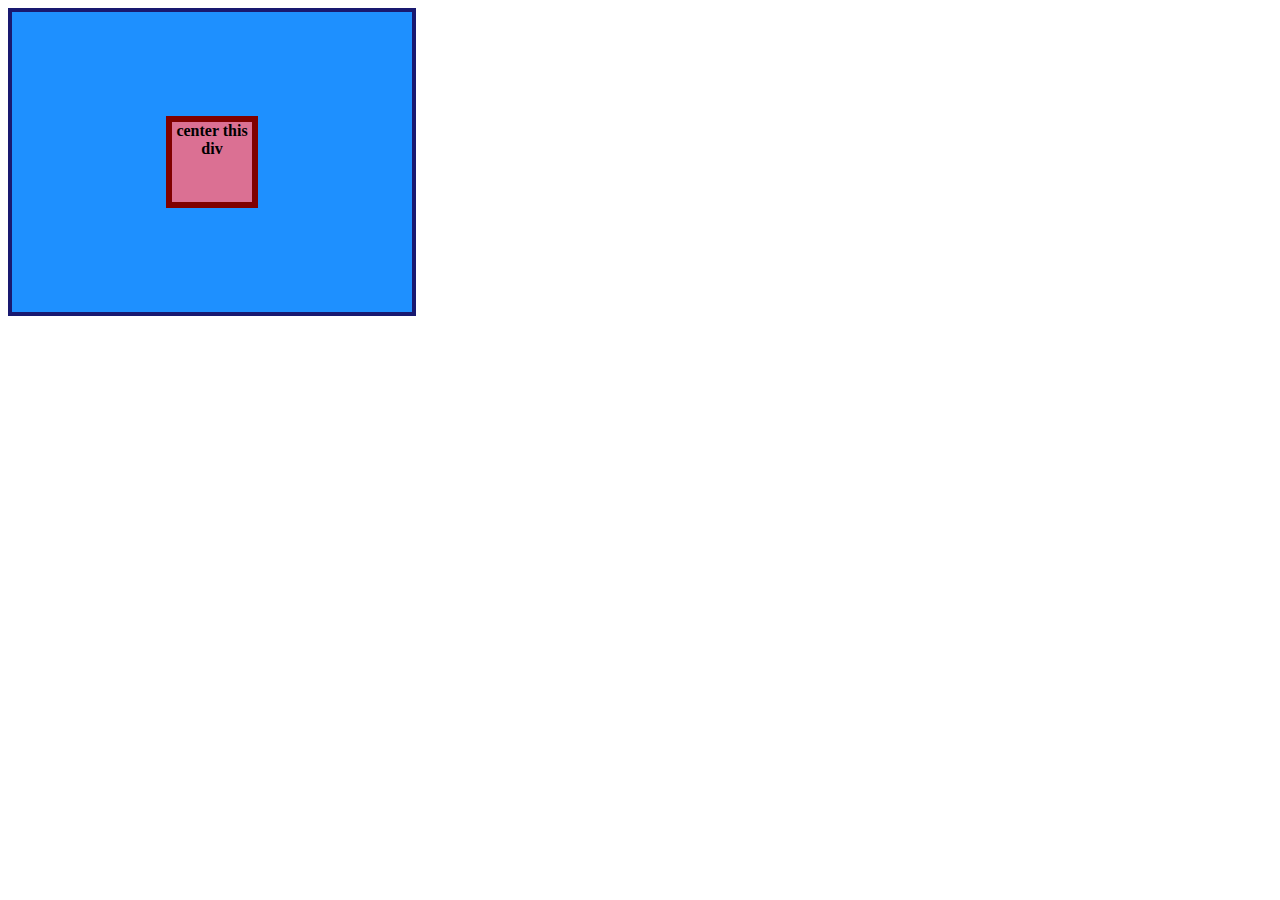
<file: 01-flex-center/index.html>
<!DOCTYPE html>
<html lang="en">
  <head>
    <meta charset="UTF-8">
    <meta http-equiv="X-UA-Compatible" content="IE=edge">
    <meta name="viewport" content="width=device-width, initial-scale=1.0">
    <title>CENTER THIS DIV</title>
    <link rel="stylesheet" href="style.css">
  </head>
  <body>
    <div class="container">
      <div class="box">center this div</div>
    </div>
  </body>
</html>
</file>
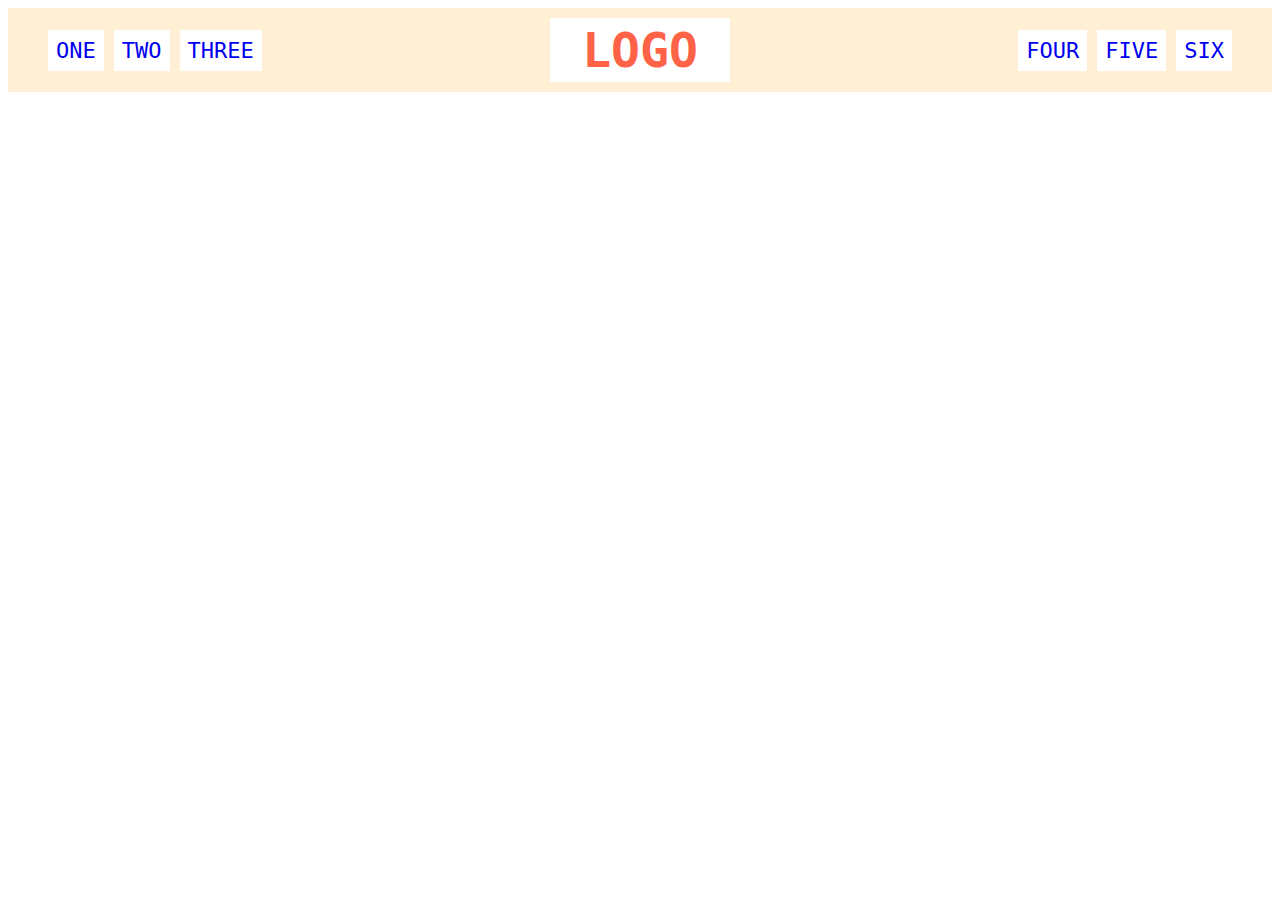
<file: 02-flex-header/index.html>
<!DOCTYPE html>
<html lang="en">
  <head>
    <meta charset="UTF-8">
    <meta http-equiv="X-UA-Compatible" content="IE=edge">
    <meta name="viewport" content="width=device-width, initial-scale=1.0">
    <title>Flex Header</title>
    <link rel="stylesheet" href="style.css">
  </head>
  <body>
    <div class="header">
      <div class="left-links">
        <ul>
          <li><a href="#">ONE</a></li>
          <li><a href="#">TWO</a></li>
          <li><a href="#">THREE</a></li>
        </ul>
      </div>
      <div class="logo">LOGO</div>
      <div class="right-links">
        <ul>
          <li><a href="#">FOUR</a></li>
          <li><a href="#">FIVE</a></li>
          <li><a href="#">SIX</a></li>
        </ul>
      </div>
    </div>
  </body>
</html>
</file>
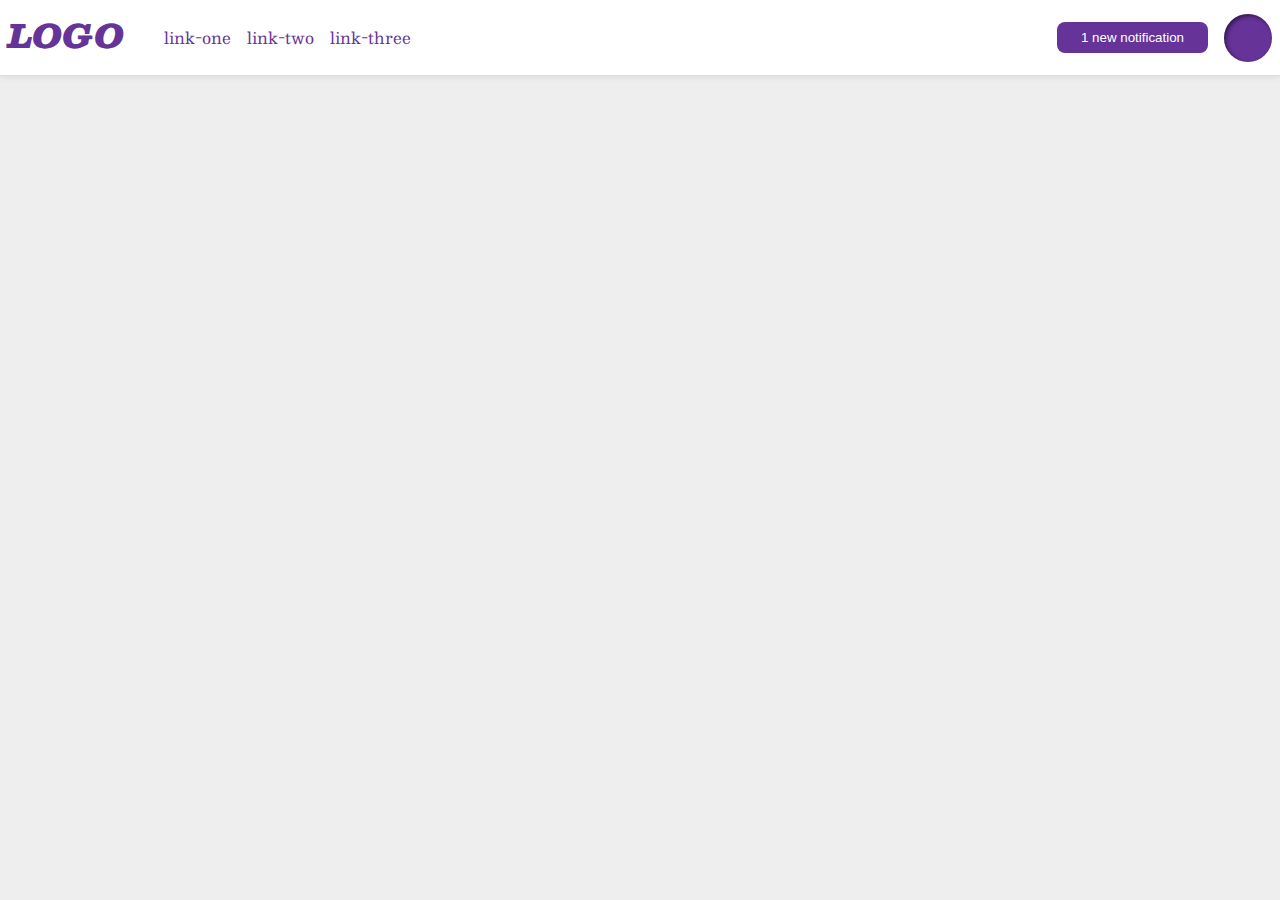
<file: 03-flex-header-2/index.html>
<!DOCTYPE html>
<html lang="en">
  <head>
    <meta charset="UTF-8">
    <meta http-equiv="X-UA-Compatible" content="IE=edge">
    <meta name="viewport" content="width=device-width, initial-scale=1.0">
    <title>Flex Header 2</title>
    <link rel="stylesheet" href="style.css">
  </head>
  <body>
    <div class="header">
      <div class="header-left">
        <div class="logo">
          LOGO
        </div>
        <ul class="links">
          <li><a href="google.com">link-one</a></li>
          <li><a href="google.com">link-two</a></li>
          <li><a href="google.com">link-three</a></li>
        </ul>        
      </div>
      <div class="header-right">
        <button class="notifications">
          1 new notification
        </button>
        <div class="profile-image"></div>        
      </div>
    </div>
  </body>
</html>
</file>
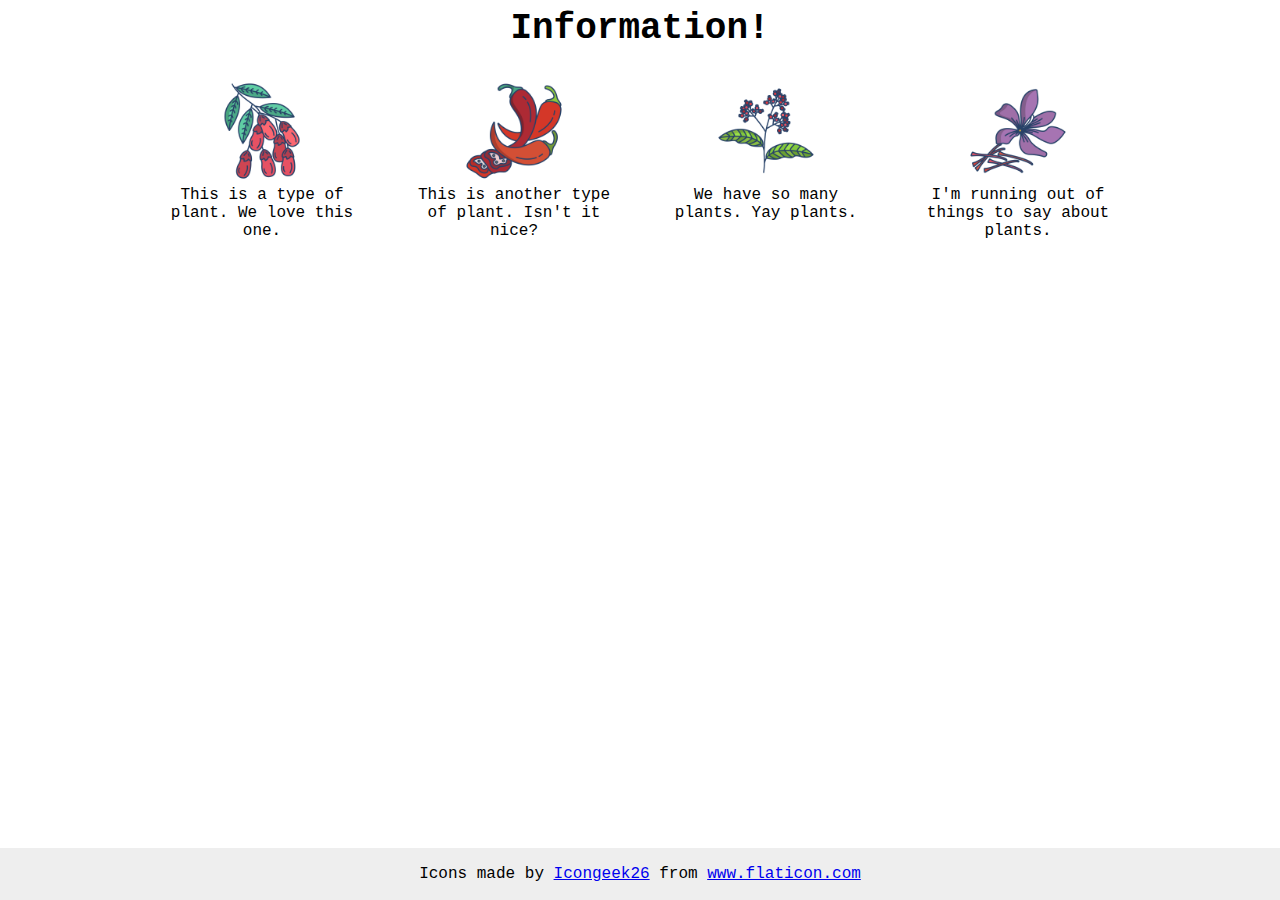
<file: 04-flex-information/index.html>
<!DOCTYPE html>
<html lang="en">
  <head>
    <meta charset="UTF-8" />
    <meta http-equiv="X-UA-Compatible" content="IE=edge" />
    <meta name="viewport" content="width=device-width, initial-scale=1.0" />
    <title>Information</title>
    <link rel="stylesheet" href="style.css" />
  </head>
  <body>
    <div class="title">Information!</div>
    <div class="item-container">
      <div class="item">
        <div class="image"><img src="./images/barberry.png" alt="barberry" /></div>
        <div class="text">This is a type of plant. We love this one.</div>
      </div>

      <div class="item">
        <div class="image"><img src="./images/chilli.png" alt="chili" /></div>
        <div class="text">This is another type of plant. Isn't it nice?</div>
      </div>

      <div class="item">
        <div class="image"><img src="./images/pepper.png" alt="pepper" /></div>
        <div class="text">We have so many plants. Yay plants.</div>
      </div>

      <div class="item">
        <div class="image"><img src="./images/saffron.png" alt="saffron" /></div>
        <div class="text">I'm running out of things to say about plants.</div>
      </div>
    </div>

    <!-- disregard this section, it's here to give attribution to the creator of these icons -->
    <div class="footer">
      <div>
        Icons made by
        <a href="https://www.flaticon.com/authors/icongeek26" title="Icongeek26"
          >Icongeek26</a
        >
        from
        <a href="https://www.flaticon.com/" title="Flaticon"
          >www.flaticon.com</a
        >
      </div>
    </div>
  </body>
</html>
</file>
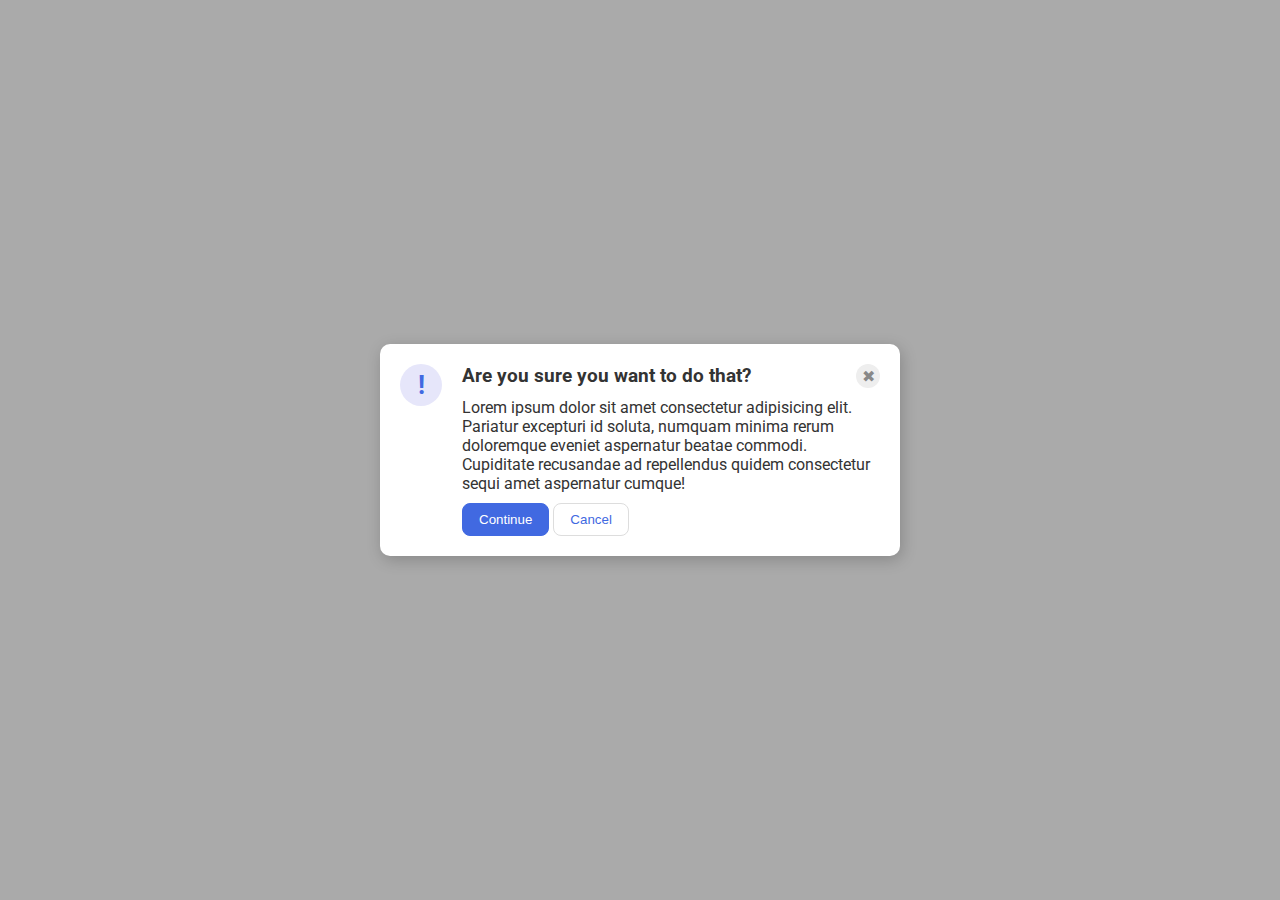
<file: 05-flex-modal/index.html>
<!DOCTYPE html>
<html lang="en">
  <head>
    <meta charset="UTF-8" />
    <meta http-equiv="X-UA-Compatible" content="IE=edge" />
    <meta name="viewport" content="width=device-width, initial-scale=1.0" />
    <link rel="stylesheet" href="style.css" />
    <title>Modal</title>
  </head>
  <body>
    <div class="modal">
      <div class="icon">!</div>
      <div class="content-right">
        <div class="top">
          <div class="header">Are you sure you want to do that?</div>
          <div class="close-button">✖</div>
        </div>
        <div class="text">
          Lorem ipsum dolor sit amet consectetur adipisicing elit. Pariatur
          excepturi id soluta, numquam minima rerum doloremque eveniet
          aspernatur beatae commodi. Cupiditate recusandae ad repellendus quidem
          consectetur sequi amet aspernatur cumque!
        </div>
        <div class="bottom">
          <button class="continue">Continue</button>
          <button class="cancel">Cancel</button>
        </div>
      </div>
    </div>
  </body>
</html>
</file>
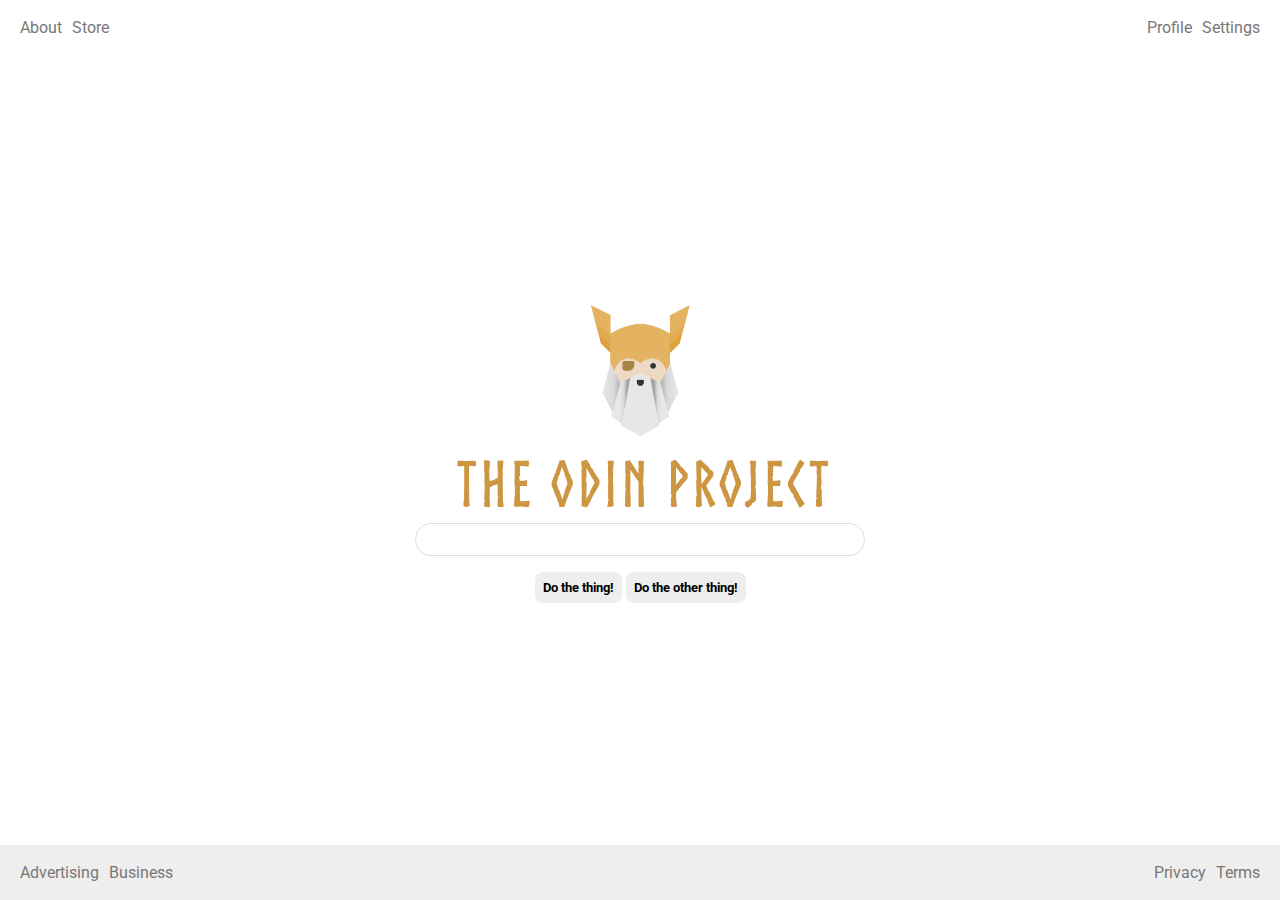
<file: 06-flex-layout/index.html>
<!DOCTYPE html>
<html lang="en">
  <head>
    <meta charset="UTF-8">
    <meta http-equiv="X-UA-Compatible" content="IE=edge">
    <meta name="viewport" content="width=device-width, initial-scale=1.0">
    <title>LAYOUT</title>
    <link rel="stylesheet" href="./style.css">
  </head>
  <body>
    <div class="header">
      <ul class="left-links">
        <li><a href="#">About</a></li>
        <li><a href="#">Store</a></li>
      </ul>
      <ul class="right-links">
        <li><a href="#">Profile</a></li>
        <li><a href="#">Settings</a></li>
      </ul>
    </div>
    <div class="content">
      <img src="./logo.png" alt="Project logo. Represents odin with the project name.">
      <div class="input">
        <input type="text">
      </div>
      <div class="buttons">
        <button>Do the thing!</button>
        <button>Do the other thing!</button>
      </div>
    </div>
    <div class="footer">
      <ul class="left-links">
        <li><a href="#">Advertising</a></li>
        <li><a href="#">Business</a></li>
      </ul>
      <ul class="right-links">
        <li><a href="#">Privacy</a></li>
        <li><a href="#">Terms</a></li>
      </ul>
    </div>
  </body>
</html>
</file>
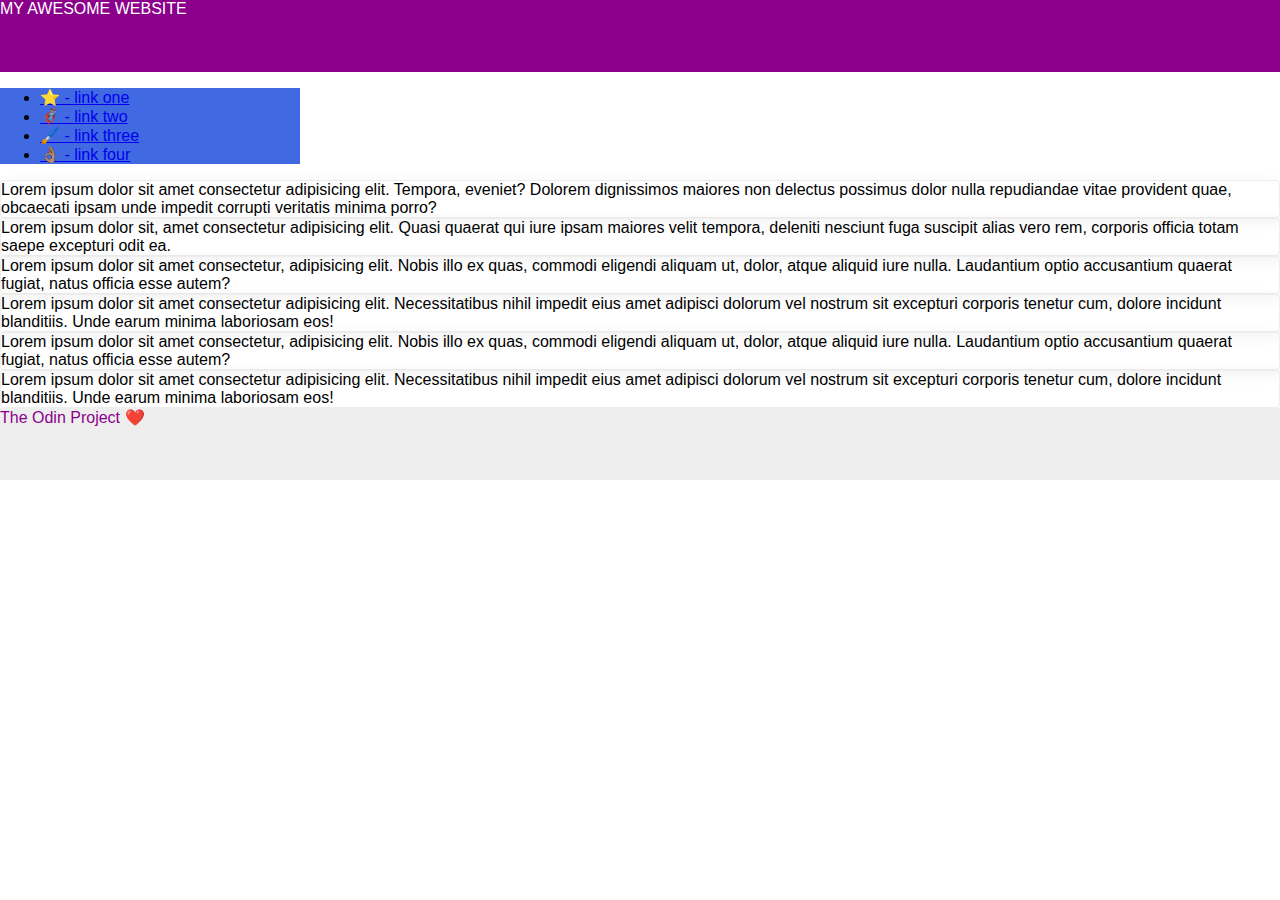
<file: 07-flex-layout-2/index.html>
<!DOCTYPE html>
<html lang="en">
  <head>
    <meta charset="UTF-8">
    <meta http-equiv="X-UA-Compatible" content="IE=edge">
    <meta name="viewport" content="width=device-width, initial-scale=1.0">
    <title>The Holy Grail</title>
    <link rel="stylesheet" href="style.css">
  </head>
  <body>
    <div class="header">
      MY AWESOME WEBSITE
    </div>
    
    <div class="sidebar">
      <ul>
        <li><a href="#">⭐ - link one</a></li>
        <li><a href="#">🦸🏽‍♂️ - link two</a></li>
        <li><a href="#">🖌️ - link three</a></li>
        <li><a href="#">👌🏽 - link four</a></li>
      </ul>
    </div>

    <div class="card">Lorem ipsum dolor sit amet consectetur adipisicing elit. Tempora, eveniet? Dolorem dignissimos maiores non delectus possimus dolor nulla repudiandae vitae provident quae, obcaecati ipsam unde impedit corrupti veritatis minima porro?</div>
    <div class="card">Lorem ipsum dolor sit, amet consectetur adipisicing elit. Quasi quaerat qui iure ipsam maiores velit tempora, deleniti nesciunt fuga suscipit alias vero rem, corporis officia totam saepe excepturi odit ea.</div>
    <div class="card">Lorem ipsum dolor sit amet consectetur, adipisicing elit. Nobis illo ex quas, commodi eligendi aliquam ut, dolor, atque aliquid iure nulla. Laudantium optio accusantium quaerat fugiat, natus officia esse autem?</div>
    <div class="card">Lorem ipsum dolor sit amet consectetur adipisicing elit. Necessitatibus nihil impedit eius amet adipisci dolorum vel nostrum sit excepturi corporis tenetur cum, dolore incidunt blanditiis. Unde earum minima laboriosam eos!</div>
    <div class="card">Lorem ipsum dolor sit amet consectetur, adipisicing elit. Nobis illo ex quas, commodi eligendi aliquam ut, dolor, atque aliquid iure nulla. Laudantium optio accusantium quaerat fugiat, natus officia esse autem?</div>
    <div class="card">Lorem ipsum dolor sit amet consectetur adipisicing elit. Necessitatibus nihil impedit eius amet adipisci dolorum vel nostrum sit excepturi corporis tenetur cum, dolore incidunt blanditiis. Unde earum minima laboriosam eos!</div>
    
    <div class="footer">
      The Odin Project ❤️
    </div>
  </body>
</html>
</file>
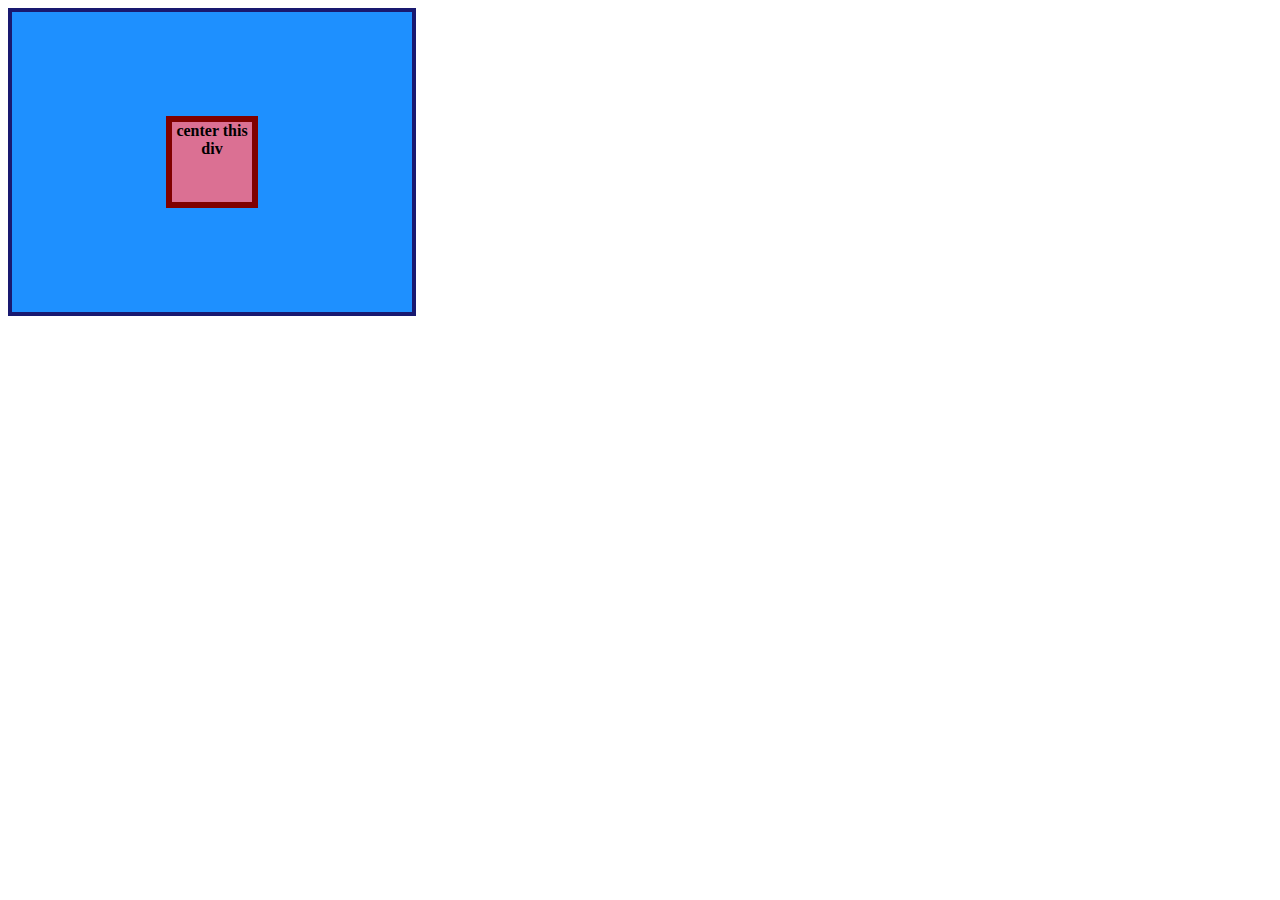
<file: 01-flex-center/solution/solution.html>
<!DOCTYPE html>
<html lang="en">
  <head>
    <meta charset="UTF-8">
    <meta http-equiv="X-UA-Compatible" content="IE=edge">
    <meta name="viewport" content="width=device-width, initial-scale=1.0">
    <title>CENTER THIS DIV</title>
    <link rel="stylesheet" href="solution.css">
  </head>
  <body>
    <div class="container">
      <div class="box">center this div</div>
    </div>
  </body>
</html>
</file>
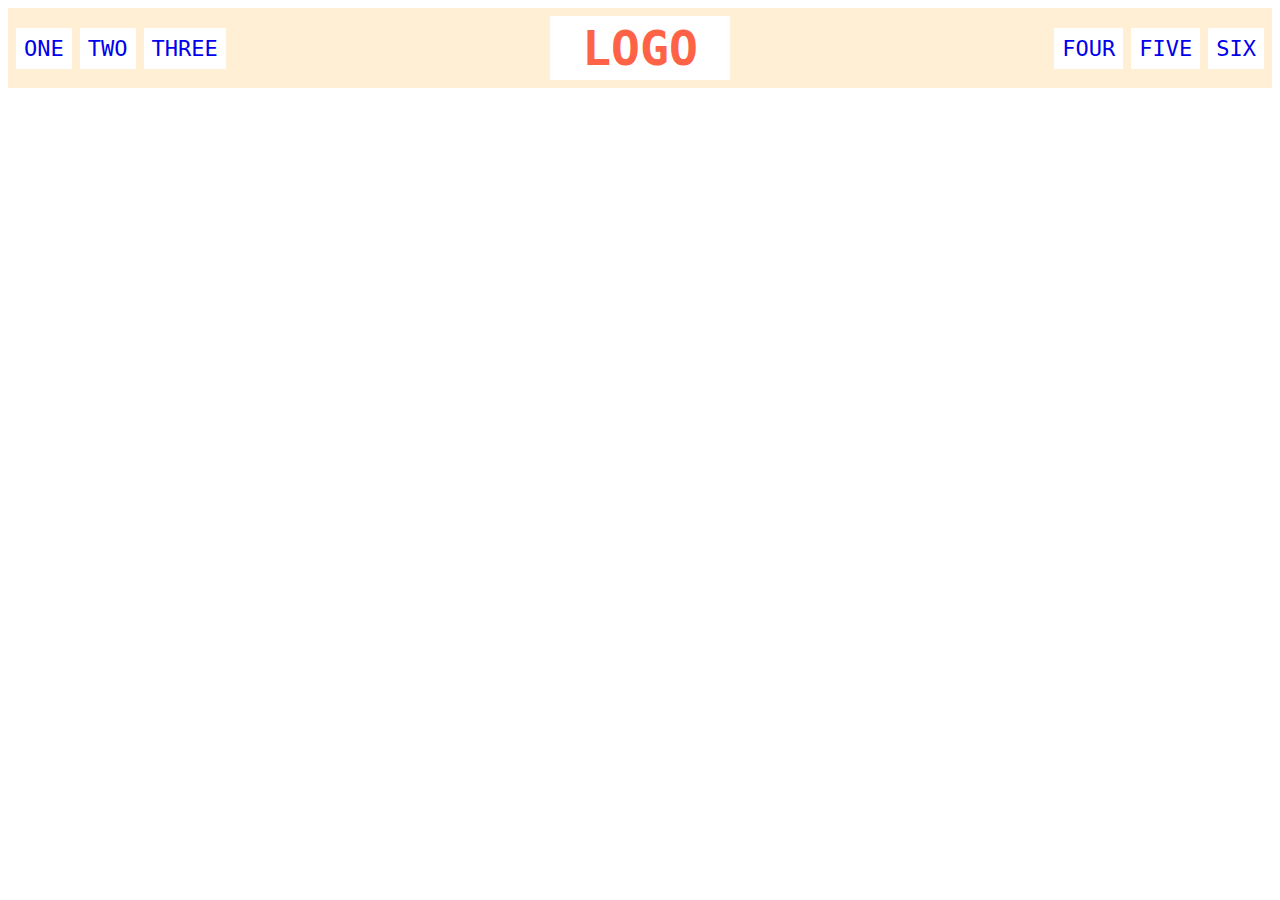
<file: 02-flex-header/solution/solution.html>
<!DOCTYPE html>
<html lang="en">
  <head>
    <meta charset="UTF-8">
    <meta http-equiv="X-UA-Compatible" content="IE=edge">
    <meta name="viewport" content="width=device-width, initial-scale=1.0">
    <title>Flex Header</title>
    <link rel="stylesheet" href="solution.css">
  </head>
  <body>
    <div class="header">
      <div class="left-links">
        <ul>
          <li><a href="#">ONE</a></li>
          <li><a href="#">TWO</a></li>
          <li><a href="#">THREE</a></li>
        </ul>
      </div>
      <div class="logo">LOGO</div>
      <div class="right-links">
        <ul>
          <li><a href="#">FOUR</a></li>
          <li><a href="#">FIVE</a></li>
          <li><a href="#">SIX</a></li>
        </ul>
      </div>
    </div>
  </body>
</html>
</file>
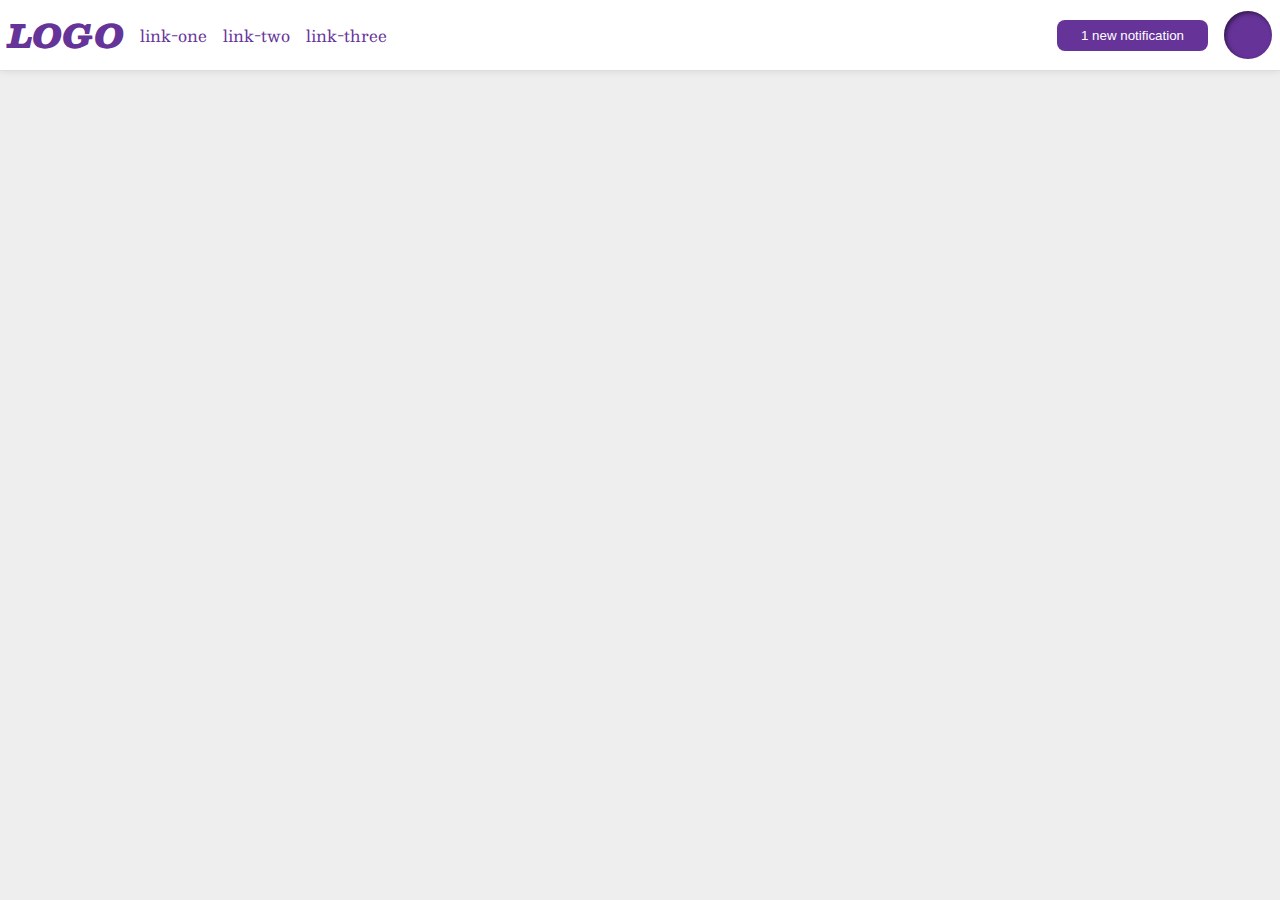
<file: 03-flex-header-2/solution/solution.html>
<!DOCTYPE html>
<html lang="en">
  <head>
    <meta charset="UTF-8">
    <meta http-equiv="X-UA-Compatible" content="IE=edge">
    <meta name="viewport" content="width=device-width, initial-scale=1.0">
    <title>Flex Header 2</title>
    <link rel="stylesheet" href="solution.css">
  </head>
  <body>
    <div class="header">
      <div class="left">
        <div class="logo">
          LOGO
        </div>
        <ul class="links">
          <li><a href="google.com">link-one</a></li>
          <li><a href="google.com">link-two</a></li>
          <li><a href="google.com">link-three</a></li>
        </ul>
      </div>
      <div class="right">
        <button class="notifications">
          1 new notification
        </button>
        <div class="profile-image"></div>
      </div>
    </div>
  </body>
</html>
</file>
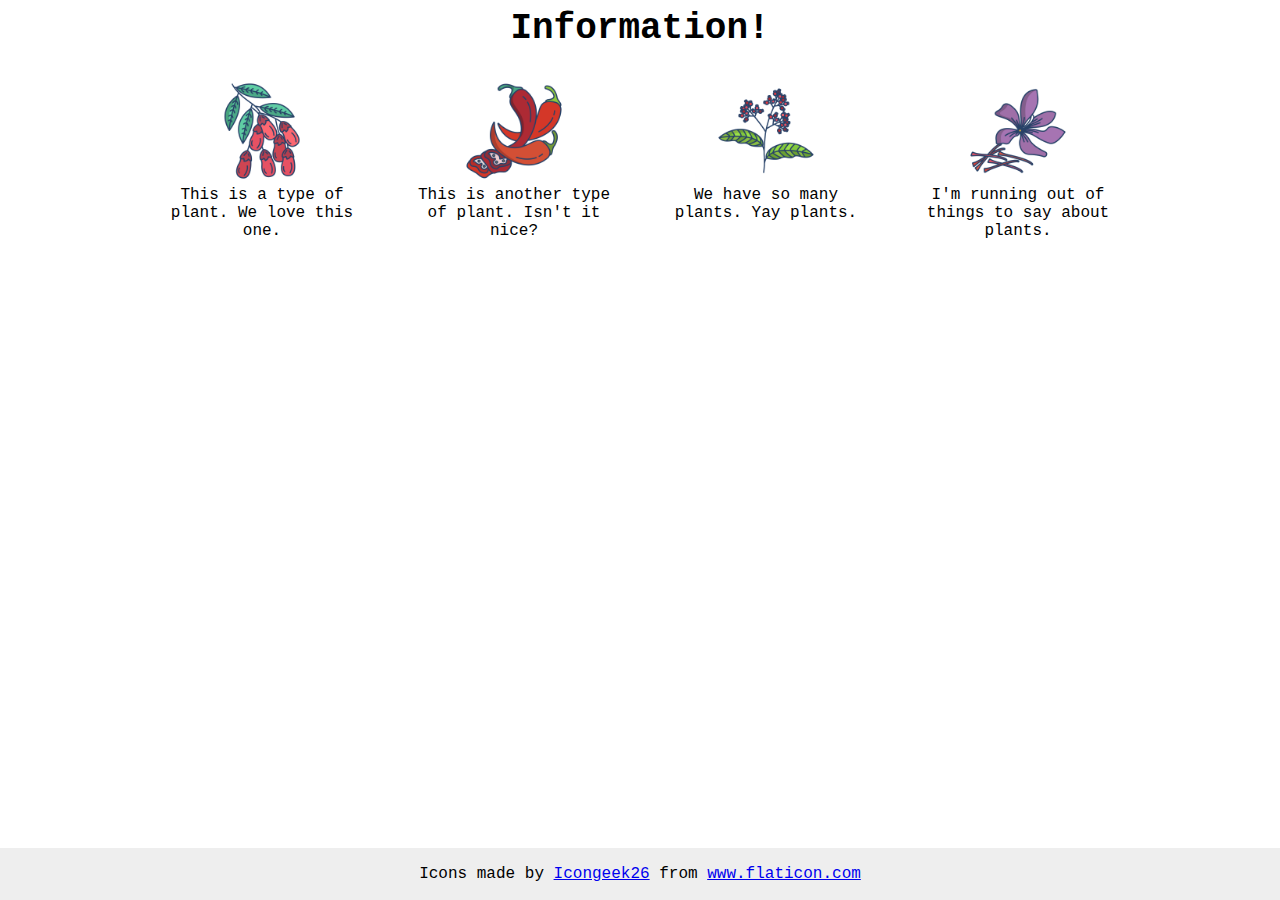
<file: 04-flex-information/solution/solution.html>
<!DOCTYPE html>
<html lang="en">
  <head>
    <meta charset="UTF-8">
    <meta http-equiv="X-UA-Compatible" content="IE=edge">
    <meta name="viewport" content="width=device-width, initial-scale=1.0">
    <title>Information</title>
    <link rel="stylesheet" href="solution.css">
  </head>
  <body>
    <div class="title">Information!</div>

    <div class="container">
      <div class="info">
        <img src="./images/barberry.png" alt="barberry">
        <div class="text">This is a type of plant. We love this one.</div>
      </div>
      <div class="info">
        <img src="./images/chilli.png" alt="chili">
        <div class="text">This is another type of plant. Isn't it nice?</div>
      </div>
      <div class="info">
        <img src="./images/pepper.png" alt="pepper">
        <div class="text">We have so many plants. Yay plants.</div>
      </div>
      <div class="info">
        <img src="./images/saffron.png" alt="saffron">
        <div class="text">I'm running out of things to say about plants.</div>
      </div>
    </div>

    <!-- disregard this section, it's here to give attribution to the creator of these icons -->
    <div class="footer">
      <div>Icons made by <a href="https://www.flaticon.com/authors/icongeek26" title="Icongeek26">Icongeek26</a> from <a href="https://www.flaticon.com/" title="Flaticon">www.flaticon.com</a></div>
    </div>
  </body>
</html>
</file>
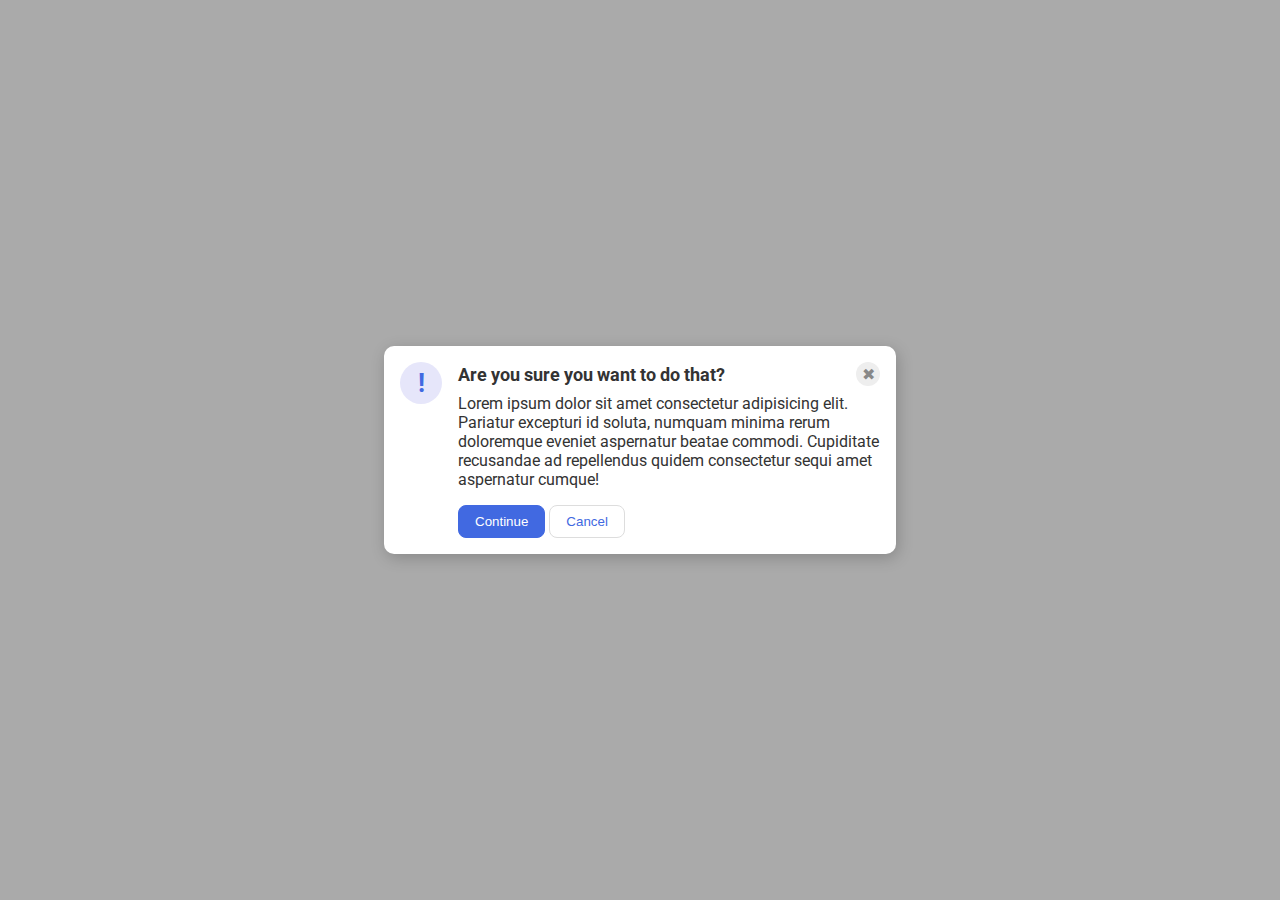
<file: 05-flex-modal/solution/solution.html>
<!DOCTYPE html>
<html lang="en">
  <head>
    <meta charset="UTF-8">
    <meta http-equiv="X-UA-Compatible" content="IE=edge">
    <meta name="viewport" content="width=device-width, initial-scale=1.0">
    <link rel="stylesheet" href="solution.css">
    <title>Modal</title>
  </head>
  <body>
    <div class="modal">
      <div class="icon">!</div>
      <div class="container">
        <div class="header">Are you sure you want to do that?
          <div class="close-button">✖</div>
        </div>
        <div class="text">Lorem ipsum dolor sit amet consectetur adipisicing elit. Pariatur excepturi id soluta, numquam minima rerum doloremque eveniet aspernatur beatae commodi. Cupiditate recusandae ad repellendus quidem consectetur sequi amet aspernatur cumque!</div>
        <button class="continue">Continue</button>
        <button class="cancel">Cancel</button>
      </div>
    </div>
  </body>
</html>
</file>
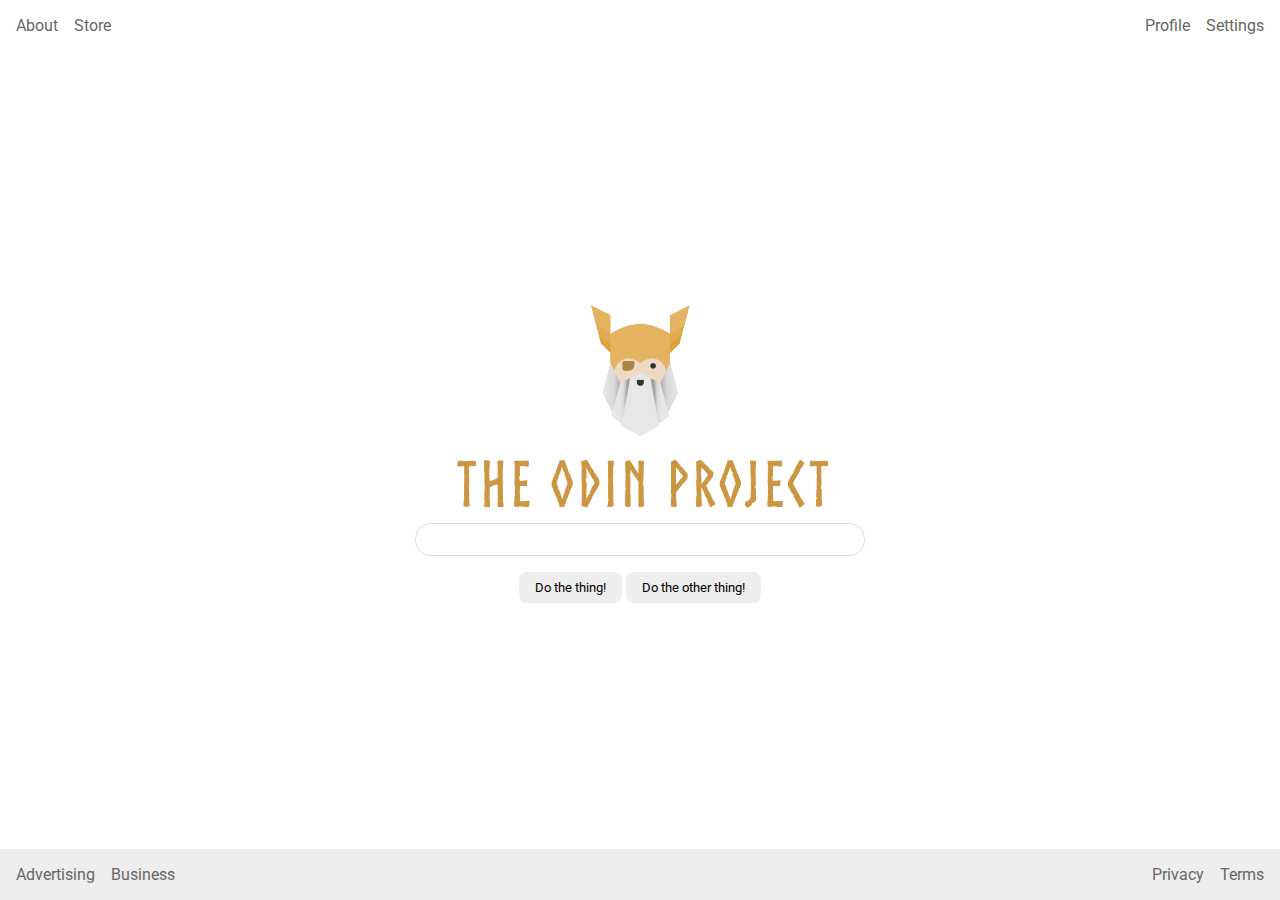
<file: 06-flex-layout/solution/solution.html>
<!DOCTYPE html>
<html lang="en">
  <head>
    <meta charset="UTF-8">
    <meta http-equiv="X-UA-Compatible" content="IE=edge">
    <meta name="viewport" content="width=device-width, initial-scale=1.0">
    <title>LAYOUT</title>
    <link rel="stylesheet" href="./solution.css">
  </head>
  <body>
    <div class="header">
      <ul class="left-links">
        <li><a href="#">About</a></li>
        <li><a href="#">Store</a></li>
      </ul>
      <ul class="right-links">
        <li><a href="#">Profile</a></li>
        <li><a href="#">Settings</a></li>
      </ul>
    </div>
    <div class="content">
      <img src="./logo.png" alt="Project logo. Represents odin with the project name.">
      <div class="input">
        <input type="text">
      </div>
      <div class="buttons">
        <button>Do the thing!</button>
        <button>Do the other thing!</button>
      </div>
    </div>
    <div class="footer">
      <ul class="left-links">
        <li><a href="#">Advertising</a></li>
        <li><a href="#">Business</a></li>
      </ul>
      <ul class="right-links">
        <li><a href="#">Privacy</a></li>
        <li><a href="#">Terms</a></li>
      </ul>
    </div>
  </body>
</html>
</file>
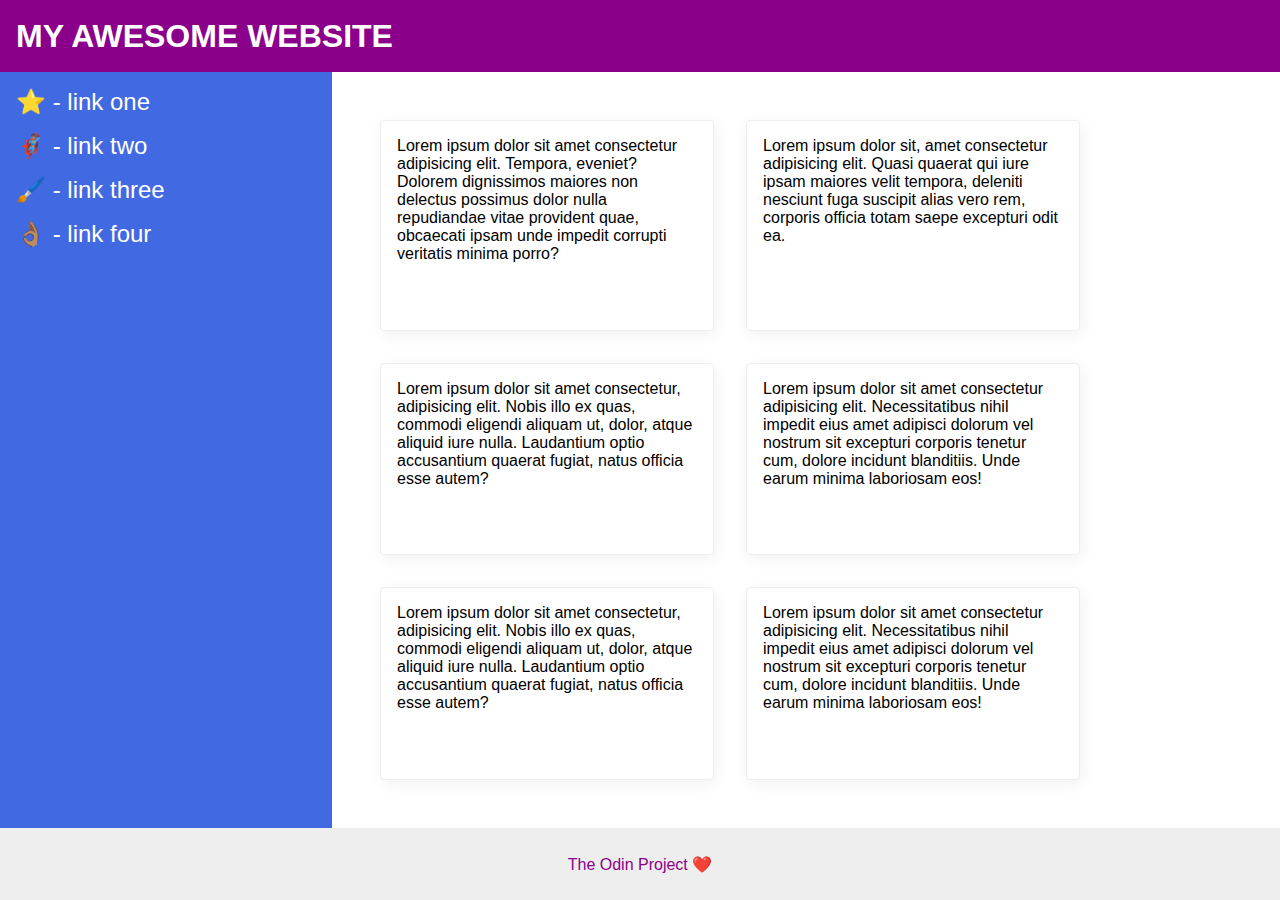
<file: 07-flex-layout-2/solution/solution.html>
<!DOCTYPE html>
<html lang="en">
  <head>
    <meta charset="UTF-8">
    <meta http-equiv="X-UA-Compatible" content="IE=edge">
    <meta name="viewport" content="width=device-width, initial-scale=1.0">
    <title>The Holy Grail</title>
    <link rel="stylesheet" href="solution.css">
  </head>
  <body>
    <div class="header">
      MY AWESOME WEBSITE
    </div>
    <div class="body">
      <div class="sidebar">
        <ul>
          <li><a href="#">⭐ - link one</a></li>
          <li><a href="#">🦸🏽‍♂️ - link two</a></li>
          <li><a href="#">🖌️ - link three</a></li>
          <li><a href="#">👌🏽 - link four</a></li>
        </ul>
      </div>
      <div class="container">
        <div class="card">Lorem ipsum dolor sit amet consectetur adipisicing elit. Tempora, eveniet? Dolorem dignissimos maiores non delectus possimus dolor nulla repudiandae vitae provident quae, obcaecati ipsam unde impedit corrupti veritatis minima porro?</div>
        <div class="card">Lorem ipsum dolor sit, amet consectetur adipisicing elit. Quasi quaerat qui iure ipsam maiores velit tempora, deleniti nesciunt fuga suscipit alias vero rem, corporis officia totam saepe excepturi odit ea.</div>
        <div class="card">Lorem ipsum dolor sit amet consectetur, adipisicing elit. Nobis illo ex quas, commodi eligendi aliquam ut, dolor, atque aliquid iure nulla. Laudantium optio accusantium quaerat fugiat, natus officia esse autem?</div>
        <div class="card">Lorem ipsum dolor sit amet consectetur adipisicing elit. Necessitatibus nihil impedit eius amet adipisci dolorum vel nostrum sit excepturi corporis tenetur cum, dolore incidunt blanditiis. Unde earum minima laboriosam eos!</div>
        <div class="card">Lorem ipsum dolor sit amet consectetur, adipisicing elit. Nobis illo ex quas, commodi eligendi aliquam ut, dolor, atque aliquid iure nulla. Laudantium optio accusantium quaerat fugiat, natus officia esse autem?</div>
        <div class="card">Lorem ipsum dolor sit amet consectetur adipisicing elit. Necessitatibus nihil impedit eius amet adipisci dolorum vel nostrum sit excepturi corporis tenetur cum, dolore incidunt blanditiis. Unde earum minima laboriosam eos!</div>
      </div>
    </div>
    <div class="footer">
      The Odin Project ❤️
    </div>
  </body>
</html>
</file>
<file: 01-flex-center/style.css>
.container {
  display: flex;
  align-items: center;
  justify-content: center;
  background: dodgerblue;
  border: 4px solid midnightblue;
  width: 400px;
  height: 300px;
}

.box {
  background: palevioletred;
  font-weight: bold;
  text-align: center;
  border: 6px solid maroon;
  width: 80px;
  height: 80px;
}
</file>
<file: 02-flex-header/style.css>
.header  {
  display: flex;
  font-family: monospace;
  background: papayawhip;
  align-items: center;
  justify-content: space-between;
}

.logo {
  font-size: 48px;
  font-weight: 900;
  color: tomato;
  background: white;
  padding: 4px 32px;
  margin: 10px;
}

ul {
  /* this removes the dots on the list items*/
  list-style-type: none;
  display: flex;
  justify-content: center;
  padding-right: 40px;
  gap: 10px;
}

a {
  font-size: 22px;
  background: white;
  padding: 8px;
  /* this removes the line under the links */
  text-decoration: none;
}

.left-links{
}

.right-links {
}
</file>
<file: 03-flex-header-2/style.css>
/* this is some magical font-importing.  
you'll learn about it later. */
@import url('https://fonts.googleapis.com/css2?family=Besley:ital,wght@0,400;1,900&display=swap');

body {
  margin: 0;
  background: #eee;
  font-family: Besley, serif;
}

.header {
  display: flex;
  justify-content: space-between;
  background: white;
  border-bottom: 1px solid #ddd;
  box-shadow: 0 0 8px rgba(0,0,0,.1);
  padding: 8px;
}

.profile-image {
  background: rebeccapurple;
  box-shadow: inset 2px 2px 4px rgba(0,0,0,.5);
  border-radius: 50%;
  width: 48px;
  height: 48px;
  align-self: center;
}

.logo {
  color: rebeccapurple;
  font-size: 32px;
  font-weight: 900;
  font-style: italic;
}

button {
  display: flex;
  justify-content: center;
  align-items: center;
  align-self: center;
  border: none;
  border-radius: 8px;
  background: rebeccapurple;
  color: white;
  padding: 8px 24px;
  align-self: center;
}

a {
  /* this removes the line under our links */
  text-decoration: none;
  color: rebeccapurple;
}

ul {
  display: flex;
  list-style-type: none;
  gap: 16px;
}

.header-left {
  display: flex;
  justify-self: flex-start;
}

.header-right {
  display: flex;
  justify-self: flex-start;
  gap: 16px;
}
</file>
<file: 04-flex-information/style.css>
body {
  font-family: 'Courier New', Courier, monospace;
}

.item-container {
  display: flex;
  justify-content: center;
  align-items: center;
  gap: 52px;
}

img {
  width: 100px;
  height: 100px;
}

.title {
  font-size: 36px;
  font-weight: 900;
  text-align: center;
  margin-bottom: 32px;
}

/* do not edit this footer */
.footer {
  position: fixed;
  bottom: 0;
  left: 0;
  right: 0;
  height: 52px;
  display: flex;
  align-items: center;
  justify-content: center;
  background: #eee;
}

.item {
  display: flex;
  flex-direction: column;
  align-items: center;
  width: 200px;
  height: 200px;
}

.image {

}

.text {
  text-align: center;
}
</file>
<file: 05-flex-modal/style.css>
@import url('https://fonts.googleapis.com/css2?family=Roboto:wght@400;700&display=swap');

html, body {
  height: 100%;
}

body {
  font-family: Roboto, sans-serif;
  margin: 0;
  background: #aaa;
  color: #333;
  /* I'll give you this one for free lol */
  display: flex;
  align-items: center;
  justify-content: center;
}

.modal {
  display: flex;
  gap: 20px;
  background: white;
  width: 480px;
  border-radius: 10px;
  box-shadow: 2px 4px 16px rgba(0,0,0,.2);
  padding: 20px;
}

.icon {
  color: royalblue;
  font-size: 26px;
  font-weight: 700;
  background: lavender;
  width: 42px;
  height: 42px;
  border-radius: 50%;
  display: flex;
  align-items: center;
  justify-content: center;
  flex-shrink: 0;
}

.top {
  display: flex;
  justify-content: space-between;
}

.content-right {
  display: flex;
  flex-direction: column;
  gap: 10px;
}

.header {
  font-weight: bold;
  font-size: larger;
}

.close-button {
  background: #eee;
  border-radius: 50%;
  color: #888;
  font-weight: 400;
  font-size: 16px;
  height: 24px;
  width: 24px;
  display: flex;
  align-items: center;
  justify-content: center;
}

button {
  padding: 8px 16px;
  border-radius: 8px;
}

button.continue {
  background: royalblue;
  border: 1px solid royalblue;
  color: white;
}

button.cancel {
  background: white;
  border: 1px solid #ddd;
  color: royalblue;
}
</file>
<file: 06-flex-layout/style.css>
@import url("https://fonts.googleapis.com/css2?family=Roboto:wght@400;700&display=swap");

body {
  display: flex;
  flex-direction: column;
  justify-content: space-between;
  height: 100vh;
  margin: 0;
  overflow: hidden;
  font-family: Roboto, sans-serif;
}

img {
  width: 600px;
}

button {
  font-family: Roboto, sans-serif;
  font-weight: bold;
  padding: 8px;
  border: none;
  border-radius: 8px;
  background: #eee;
}

input {
  border: 1px solid #ddd;
  border-radius: 16px;
  padding: 8px 24px;
  width: 400px;
  margin-bottom: 16px;
}

.header {
  display: flex;
  justify-content: space-between;
  padding: 2px 10px;
}

.header > .left-links {
  display: flex;
  padding: 0 10px;
  list-style: none;
  gap: 10px;
}

.header > .right-links {
  display: flex;
  padding: 0 10px;
  list-style: none;
  gap: 10px;
}

a {
  text-decoration: none;
  color: #787878;
}

.content {
  align-self: center;
  display: flex;
  flex-direction: column;
  align-items: center;
}

.footer {
  display: flex;
  justify-content: space-between;
  padding: 2px 10px;
  background-color: #eeeeee;
}

.footer > .left-links {
  display: flex;
  padding: 0 10px;
  list-style: none;
  gap: 10px;
}

.footer > .right-links {
  display: flex;
  padding: 0 10px;
  list-style: none;
  gap: 10px;
}
</file>
<file: 07-flex-layout-2/style.css>
body {
  font-family: -apple-system, BlinkMacSystemFont, 'Segoe UI', Roboto, Oxygen, Ubuntu, Cantarell, 'Open Sans', 'Helvetica Neue', sans-serif;
  margin: 0;
  min-height: 100vh;
}

.header {
  height: 72px;
  background: darkmagenta;
  color: white;
}

.footer {
  height: 72px;
  background: #eee;
  color: darkmagenta;
}

.sidebar {
  width: 300px;
  background: royalblue;
}

.card {
  border: 1px solid #eee;
  box-shadow: 2px 4px 16px rgba(0,0,0,.06);
  border-radius: 4px;
}
</file>
<file: 01-flex-center/solution/solution.css>
.container {
  background: dodgerblue;
  border: 4px solid midnightblue;
  width: 400px;
  height: 300px;
}

.box {
  background: palevioletred;
  font-weight: bold;
  text-align: center;
  border: 6px solid maroon;
  width: 80px;
  height: 80px;
}

/* SOLUTION */

/* disclaimer: duplicating the `.container` selector here isn't best practice.
In your solution you probably put it right inside the existing `.container`,
which _is_ the best practice. 

We separated it out here to make it extra clear what has changed. */

.container {
  display: flex;
  align-items: center;
  justify-content: center;
}
</file>
<file: 02-flex-header/solution/solution.css>
.header  {
  font-family: monospace;
  background: papayawhip;
}

.logo {
  font-size: 48px;
  font-weight: 900;
  color: tomato;
  background: white;
  padding: 4px 32px;
}

ul {
  /* this removes the dots on the list items*/
  list-style-type: none;
}

a {
  font-size: 22px;
  background: white;
  padding: 8px;
  /* this removes the line under the links */
  text-decoration: none;
}

/* SOLUTION */

.header {
  padding: 8px;
  display: flex;
  align-items: center;
  justify-content: space-between;
}

ul {
  display: flex;
  margin: 0;
  padding: 0;
  gap: 8px;
}
</file>
<file: 03-flex-header-2/solution/solution.css>
/* this is some magical font-importing.  
you'll learn about it later. */
@import url('https://fonts.googleapis.com/css2?family=Besley:ital,wght@0,400;1,900&display=swap');

body {
  margin: 0;
  background: #eee;
  font-family: Besley, serif;
}

.header {
  background: white;
  border-bottom: 1px solid #ddd;
  box-shadow: 0 0 8px rgba(0,0,0,.1);
}

.profile-image {
  background: rebeccapurple;
  box-shadow: inset 2px 2px 4px rgba(0,0,0,.5);
  border-radius: 50%;
  width: 48px;
  height:  48px;
}

.logo {
  color: rebeccapurple;
  font-size: 32px;
  font-weight: 900;
  font-style: italic;
}

button {
  border: none;
  border-radius: 8px;
  background: rebeccapurple;
  color: white;
  padding: 8px 24px;
}

a {
  /* this removes the line under our links */
  text-decoration: none;
  color: rebeccapurple;
}

ul {
  list-style-type: none;
}

/* SOLUTION */

.header {
  display: flex;
  justify-content: space-between;
  padding: 8px;
}

ul {
  display: flex;
  margin: 0;
  padding: 0;
  gap: 16px;
}

.left, .right {
  display: flex;
  align-items: center;
  gap: 16px;
}
</file>
<file: 04-flex-information/solution/solution.css>
body {
  font-family: 'Courier New', Courier, monospace;
}

img {
  width: 100px;
  height: 100px;
}

.title {
  font-size: 36px;
  font-weight: 900;
}

/* do not edit this footer */
.footer {
  position: fixed;
  bottom: 0;
  left: 0;
  right: 0;
  height: 52px;
  display: flex;
  align-items: center;
  justify-content: center;
  background: #eee;
}

/* SOLUTION */

body {
  text-align: center;
}

.title {
  margin-bottom: 32px;
}

.container {
  display: flex;
  justify-content: center;
  gap: 52px;
}

.info {
  max-width: 200px;
}
</file>
<file: 05-flex-modal/solution/solution.css>
@import url('https://fonts.googleapis.com/css2?family=Roboto:wght@400;700&display=swap');

html, body {
  height: 100%;
}

body {
  font-family: Roboto, sans-serif;
  margin: 0;
  background: #aaa;
  color: #333;
  /* I'll give you this one for free */
  display: flex;
  align-items: center;
  justify-content: center;
}

.modal {
  background: white;
  width: 480px;
  border-radius: 10px;
  box-shadow: 2px 4px 16px rgba(0,0,0,.2);
}

.icon {
  color: royalblue;
  font-size: 26px;
  font-weight: 700;
  background: lavender;
  width: 42px;
  height: 42px;
  border-radius: 50%;
  display: flex;
  align-items: center;
  justify-content: center;
}

.close-button {
  background: #eee;
  border-radius: 50%;
  color: #888;
  font-weight: 400;
  font-size: 16px;
  height: 24px;
  width: 24px;
  display: flex;
  align-items: center;
  justify-content: center;
}

button {
  padding: 8px 16px;
  border-radius: 8px;
}

button.continue {
  background: royalblue;
  border: 1px solid royalblue;
  color: white;
}

button.cancel {
  background: white;
  border: 1px solid #ddd;
  color: royalblue;
}

/* SOLUTION: */

.modal {
  display: flex;
  gap: 16px;
  padding: 16px;
}

.icon {
  /* this keeps the icon from getting smashed by the text */
  flex-shrink: 0;
}

.header {
  display: flex;
  align-items: center;
  justify-content: space-between;
  font-size: 18px;
  font-weight: 700;
  margin-bottom: 8px;
}

.text {
  margin-bottom: 16px;
}
</file>
<file: 06-flex-layout/solution/solution.css>
@import url('https://fonts.googleapis.com/css2?family=Roboto:wght@400;700&display=swap');

body {
  height: 100vh;
  margin: 0;
  overflow: hidden;
  font-family: Roboto, sans-serif;
}

img {
  width: 600px;
}

button {
  font-family: Roboto, sans-serif;
  border: none;
  border-radius: 8px;
  background: #eee;
}

input {
  border: 1px solid #ddd;
  border-radius: 16px;
  padding: 8px 24px;
  width: 400px;
  margin-bottom: 16px;
}

/* SOLUTION */

body {
  display: flex;
  flex-direction: column;
}

button {
  padding: 8px 16px;
}

.content {
  flex: 1;
  display: flex;
  align-items: center;
  justify-content: center;
  flex-direction: column;
}

a {
  color: #666;
  text-decoration: none;
}

.header,
.footer {
  display: flex;
  justify-content: space-between;
  padding: 16px;
}

.footer {
  background: #eee;
}

ul {
  display: flex;
  list-style: none;
  margin: 0;
  padding: 0;
  gap: 16px
}
</file>
<file: 07-flex-layout-2/solution/solution.css>
body {
  font-family: -apple-system, BlinkMacSystemFont, 'Segoe UI', Roboto, Oxygen, Ubuntu, Cantarell, 'Open Sans', 'Helvetica Neue', sans-serif;
  margin: 0;
  min-height: 100vh;
}

.header {
  height: 72px;
  background: darkmagenta;
  color: white;
}

.footer {
  height: 72px;
  background: #eee;
  color: darkmagenta;
}

.sidebar {
  width: 300px;
  background: royalblue;
}

.card {
  border: 1px solid #eee;
  box-shadow: 2px 4px 16px rgba(0,0,0,.06);
  border-radius: 4px;
}

/* SOLUTION */

body {
  display: flex;
  flex-direction: column;
}

.header {
  display: flex;
  align-items: center;
  padding: 0 16px;
  font-size: 32px;
  font-weight: 900;
}

.body {
  flex: 1;
  display: flex;
}

.sidebar {
  flex-shrink: 0;
  padding: 16px;
}

ul {
  list-style-type: none;
  margin: 0;
  padding: 0;
}

li {
  margin-bottom: 16px;
}

a {
  color: white;
  text-decoration: none;
  font-size: 24px;
}

.container {
  padding: 32px;
  display: flex;
  flex-wrap: wrap;
}

.card {
  padding: 16px;
  margin: 16px;
  width: 300px;
}

.footer {
  display: flex;
  align-items: center;
  justify-content: center;
}
</file>
